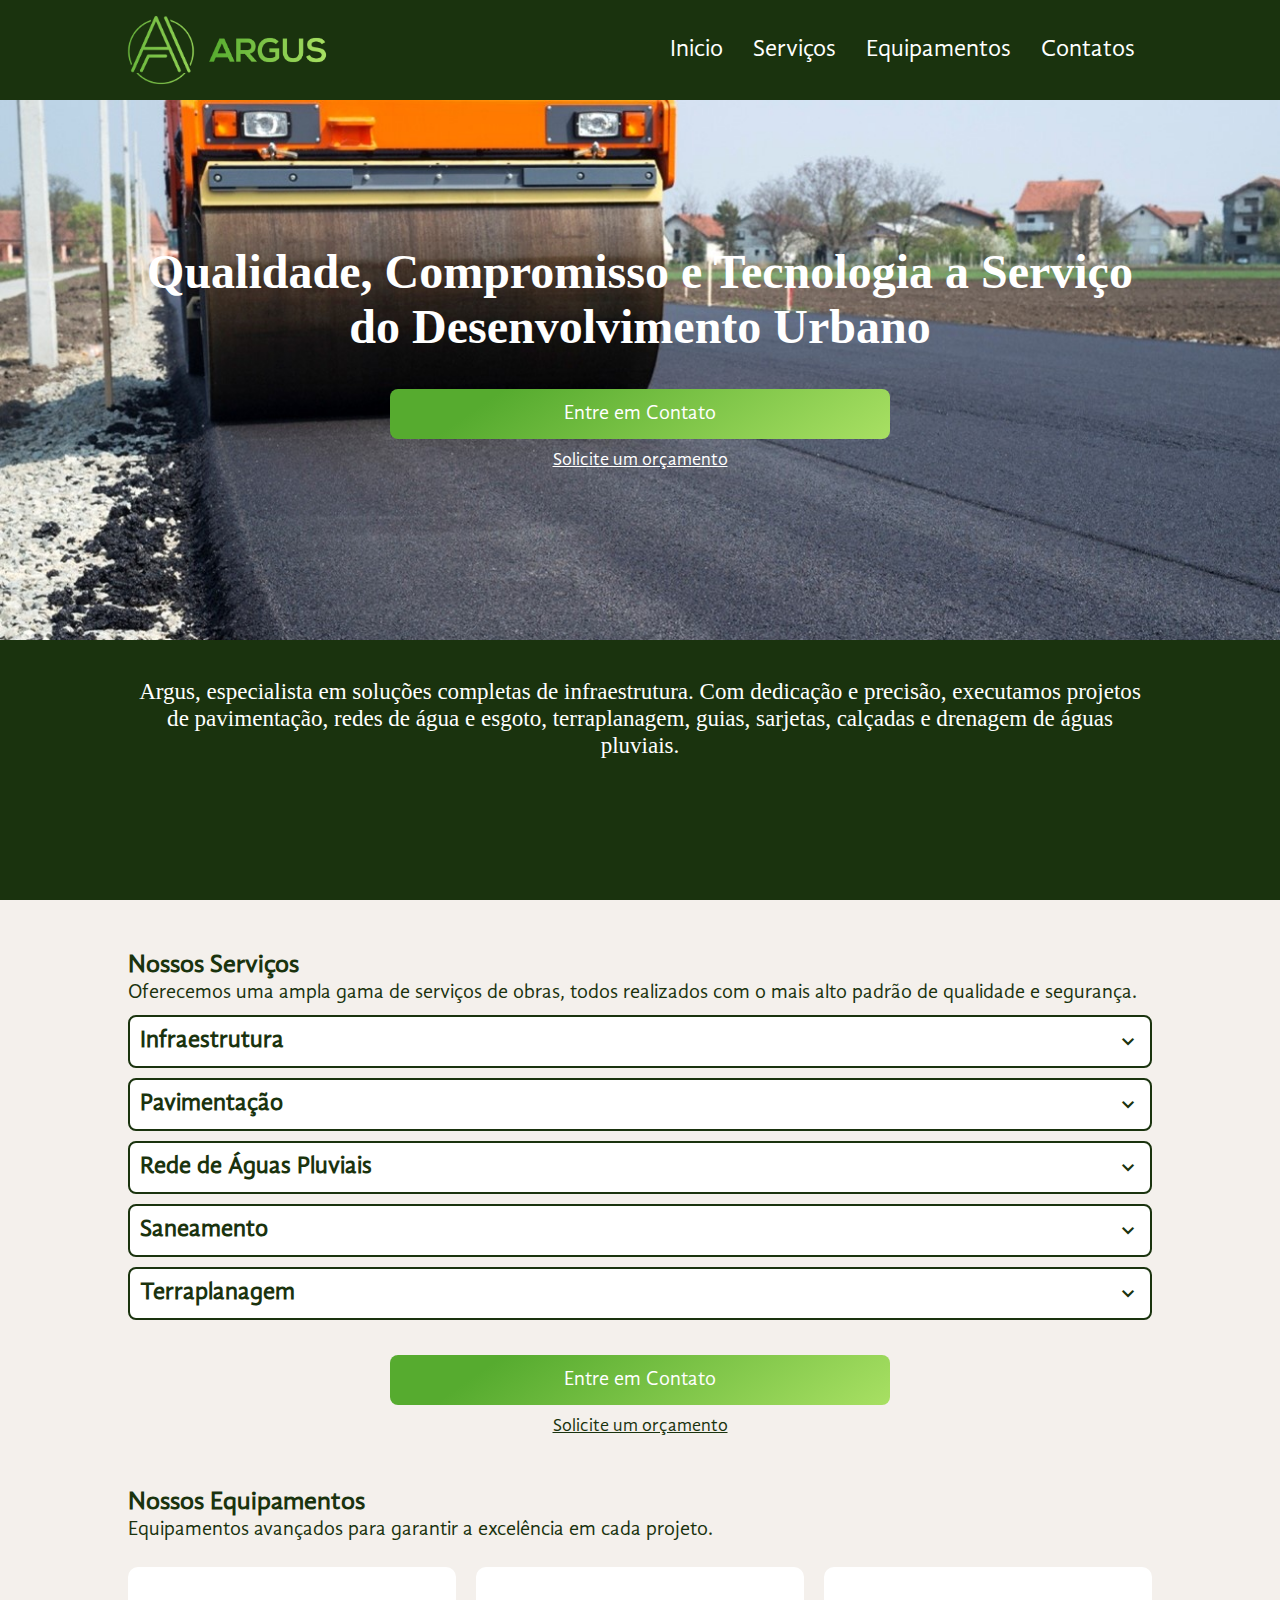
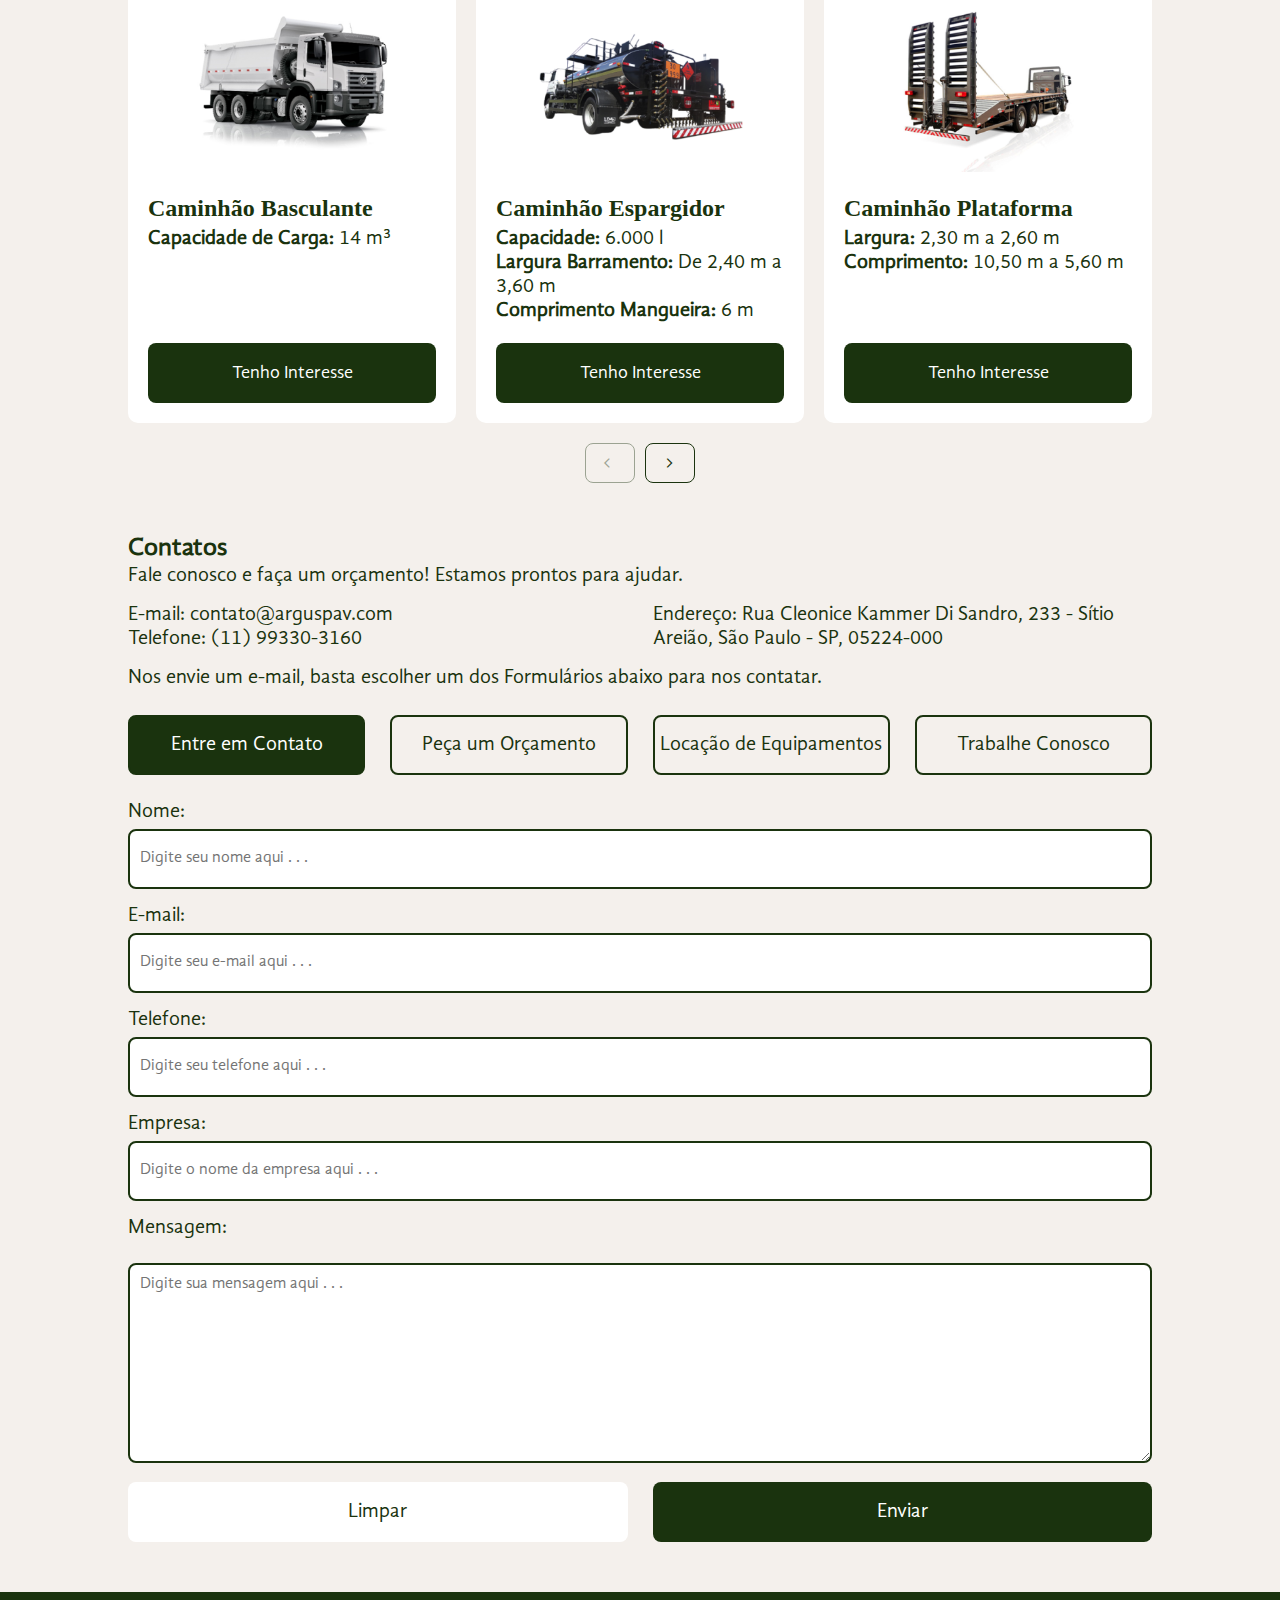
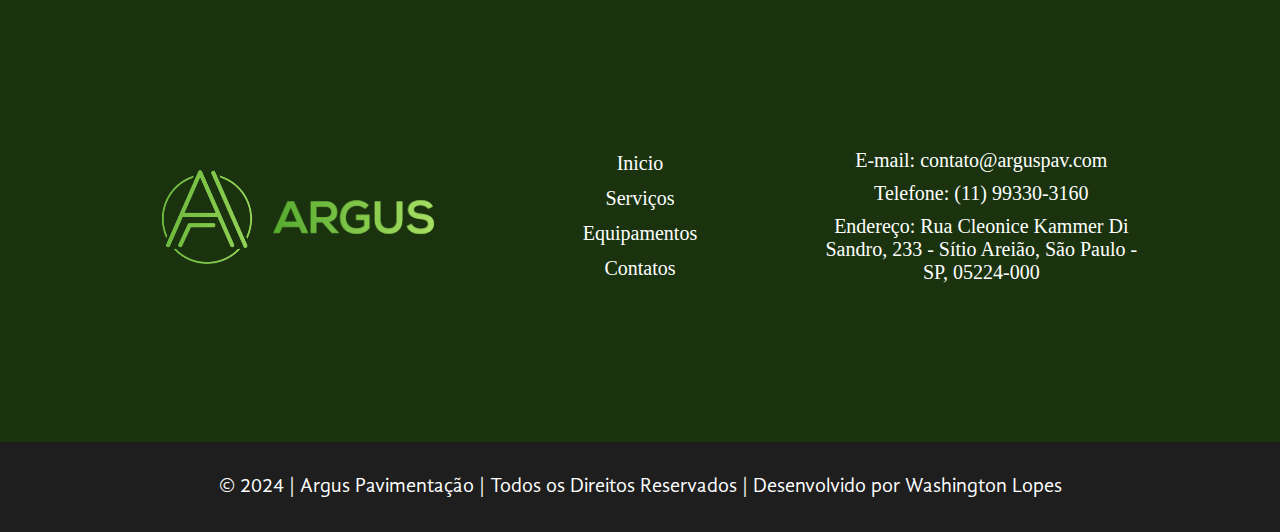
<file: index.html>
<!DOCTYPE html>
<html lang="pt-BR">
<head>
    <meta charset="UTF-8">
    <meta name="viewport" content="width=device-width, initial-scale=1.0">
    <meta http-equiv="X-UA-Compatible" content="IE=edge">

    <meta name="description" content="A Argus é referência em infraestrutura, pavimentação e saneamento. Executamos projetos de terraplanagem, drenagem e redes de água e esgoto com eficiência, segurança e qualidade.">
    <meta name="keywords" content="infraestrutura, pavimentação, saneamento, terraplanagem, drenagem, redes de esgoto, águas pluviais, construção civil, engenharia, Argus, obras de infraestrutura">

    <meta property="og:title" content="Argus - Referência em Infraestrutura, Pavimentação e Saneamento">
    <meta property="og:description" content="Descubra as soluções completas da Argus para infraestrutura, pavimentação e saneamento. Projetos realizados com excelência em terraplanagem, drenagem e redes de água e esgoto.">
    <meta property="og:image" content="https://github.com/arguspav/Page/blob/main/source/images/branding/logo.png?raw=true">
    <meta property="og:url" content="https://www.arguspav.com">
    <meta property="og:type" content="website">

    <meta name="twitter:card" content="summary_large_image">
    <meta name="twitter:title" content="Argus - Referência em Infraestrutura, Pavimentação e Saneamento">
    <meta name="twitter:description" content="Descubra as soluções completas da Argus para infraestrutura, pavimentação e saneamento. Projetos realizados com excelência em terraplanagem, drenagem e redes de água e esgoto.">
    <meta name="twitter:image" content="https://github.com/arguspav/Page/blob/main/source/images/branding/logo.png?raw=true">

    <title>Argus</title>
    <link rel="icon" href="https://github.com/arguspav/Page/blob/main/source/images/branding/icone-verde-transparente.png?raw=true" type="image/png" sizes="16x16">
    
    <link rel="stylesheet" href="source/css/home.css">

    <link rel="stylesheet" href="https://fonts.googleapis.com/css2?family=Material+Symbols+Outlined:opsz,wght,FILL,GRAD@24,400,0,0" />
    <link rel="stylesheet" href="https://fonts.googleapis.com/css2?family=Material+Symbols+Outlined:opsz,wght,FILL,GRAD@20..48,100..700,0..1,-50..200" />

    <script type="application/ld+json">
        {
          "@context": "https://schema.org",
          "@type": "Organization",
          "name": "Argus",
          "url": "https://www.arguspav.com",
          "logo": "https://www.arguspav.com/source/images/branding/logo.png",
          "contactPoint": {
            "@type": "ContactPoint",
            "telephone": "+5511993303160",
            "contactType": "Customer Service"
          }
        }
    </script>

</head>
<body>
    <header>
        <div class="container-header">
            <div class="imgs-header">
                <img src="./source/images/branding/icone-verde-transparente.png" alt="Icone Logo Argus">
                <img src="./source/images/branding/texto-verde-transparente.png" alt="Texto Logo Argus">
            </div>
            <ul class="list-header">
                <li><a href="#home" onclick="menuToggle()">Inicio</a></li>
                <li><a href="#services" onclick="menuToggle()">Serviços</a></li>
                <li><a href="#equipment" onclick="menuToggle()">Equipamentos</a></li>
                <li><a href="#contacts" onclick="menuToggle()">Contatos</a></li>
            </ul>
            <span id="menu-open" onclick="menuToggle()"
                class="icon-menu-active icon-menu material-symbols-outlined">menu</span>
            <span id="menu-close" onclick="menuToggle()" class="icon-close material-symbols-outlined">close</span>
        </div>
    </header>
    <section id="home">
        <div class="container-home">
            <div id="img-home" class="img-home img1">
                <h1>Qualidade, Compromisso e Tecnologia a Serviço do Desenvolvimento Urbano</h1>
                <div class="btns-contact">
                    <button class="btn-contact" onclick="contato()">Entre em Contato</button>
                    <a class="link-form-budget" onclick="orcamento()">Solicite um orçamento</a>
                </div>
            </div>
            <p>
                Argus, especialista em soluções completas de infraestrutura. Com dedicação e precisão, executamos projetos de pavimentação, redes de água e esgoto, terraplanagem, guias, sarjetas, calçadas e drenagem de águas pluviais.
            </p>
        </div>
    </section>
    <section id="services">
        <h2>Nossos Serviços</h2>
        <p>Oferecemos uma ampla gama de serviços de obras, todos realizados com o mais alto padrão de qualidade e segurança.</p>
        <div class="services-acordion">
            <div class="accordion" onclick="toggleAccordion(this)">
                <div class="accordion-head">
                    <span>Infraestrutura</span>
                    <span class="icon-arrow material-symbols-outlined">keyboard_arrow_down</span>
                </div>
                <p class="accordion-body">
                    Infraestrutura é composta por guias, sarjetas e calçadas que desempenham funções essenciais na organização e funcionalidade do espaço urbano.
                </p>
            </div>
            <div class="accordion" onclick="toggleAccordion(this)">
                <div class="accordion-head">
                    <span>Pavimentação</span>
                    <span class="icon-arrow material-symbols-outlined">keyboard_arrow_down</span>
                </div>
                <p class="accordion-body">
                    A pavimentação asfáltica consiste na aplicação de camadas de asfalto sobre vias e estradas para garantir uma superfície lisa e durável. O asfalto é amplamente utilizado para ser resistente, de fácil manutenção e para melhorar a aderência dos veículos, aumentando a segurança e a qualidade das rodovias e áreas urbanas.
                </p>
            </div>
            <div class="accordion" onclick="toggleAccordion(this)">
                <div class="accordion-head">
                    <span>Rede de Águas Pluviais</span>
                    <span class="icon-arrow material-symbols-outlined">keyboard_arrow_down</span>
                </div>
                <p class="accordion-body">
                    A rede de águas pluviais é responsável por coletar, conduzir e escoar a água da chuva de forma eficiente, prevenindo alagamentos e erosões. Composta por canaletas, tubulações, bocas de lobo e outros dispositivos.
                </p>
            </div>
            <div class="accordion" onclick="toggleAccordion(this)">
                <div class="accordion-head">
                    <span>Saneamento</span>
                    <span class="icon-arrow material-symbols-outlined">keyboard_arrow_down</span>
                </div>
                <p class="accordion-body">
                    O saneamento envolve a construção de redes de água potável, esgoto e drenagem, além do manejo de resíduos. Seu objetivo é melhorar a infraestrutura para prevenir doenças e garantir a saúde.
                </p>
            </div>
            <div class="accordion" onclick="toggleAccordion(this)">
                <div class="accordion-head">
                    <span>Terraplanagem</span>
                    <span class="icon-arrow material-symbols-outlined">keyboard_arrow_down</span>
                </div>
                <p class="accordion-body">
                    A terraplanagem é o processo de preparação e nivelamento do solo para a construção de estruturas como estradas, edifícios e outros projetos de infraestrutura. Ela envolve atividades como escavação, corte, aterro e compactação do terreno, a fim de garantir uma base estável e uniforme para o desenvolvimento das obras.
                </p>
            </div>
        </div>
        
        <div class="btns-contact">
            <button class="btn-contact" onclick="contato()">Entre em Contato</button>
            <a class="link-form-budget dark" onclick="orcamento()">Solicite um orçamento</a>
        </div>
    </section>
    <section id="equipment" class="carousel">
        <h2>Nossos Equipamentos</h2>
        <p>Equipamentos avançados para garantir a excelência em cada projeto.</p>
        <div class="carousel-inner">
            <div class="item">
                <img src="./source/images/equipaments/caminhaoBasculante.png">
                <div>
                    <h3>Caminhão Basculante</h3>
                    <p><strong>Capacidade de Carga:</strong> 14 m³</p>
                </div>
                <button onclick="locacao()">Tenho Interesse</button>
            </div>
            <div class="item">
                <img src="./source/images/equipaments/caminhao-espargidor.png">
                <div>
                    <h3>Caminhão Espargidor</h3>
                    <p><strong>Capacidade: </strong>6.000 l</p>
                    <p><strong>Largura Barramento: </strong>De 2,40 m a 3,60 m</p>
                    <p><strong>Comprimento Mangueira: </strong>6 m</p>
                </div>
                <button onclick="locacao()">Tenho Interesse</button>
            </div>
            <div class="item">
                <img src="./source/images/equipaments/caminhaoPlataforma.png">
                <div>
                    <h3>Caminhão Plataforma</h3>
                    <p><strong>Largura:</strong> 2,30 m a 2,60 m</p>
                    <p><strong>Comprimento:</strong> 10,50 m a 5,60 m</p>
                </div>
                <button onclick="locacao()">Tenho Interesse</button>
            </div>
            <div class="item">
                <img src="./source/images/equipaments/CavaloMecanico.png">
                <div>
                    <h3>Cavalo Mecânico</h3>
                </div>
                <button onclick="locacao()">Tenho Interesse</button>
            </div>
            <div class="item">
                <img src="./source/images/equipaments/escavadeira21t.png">
                <div>
                    <h3>Escavadeira de 21t</h3>
                    <p><strong>Peso Operacional: </strong>21.500 kg</p>
                    <p><strong>Tamanho da Caçamba: </strong>0,47 a 1,34 m³</p>
                </div>
                <button onclick="locacao()">Tenho Interesse</button>
            </div>
            <div class="item">
                <img src="./source/images/equipaments/fresadora.png">
                <div>
                    <h3>Fresadora de Asfalto</h3>
                    <p><strong>Peso Operacional: </strong>13.600 kg</p>
                    <p><strong>Largura de Fresagem: </strong>1.000 mm</p>
                    <p><strong>Profundidade de Fresagem Máx.: </strong>200mm</p>
                </div>
                <button onclick="locacao()">Tenho Interesse</button>
            </div>
            <div class="item">
                <img src="./source/images/equipaments/maquina-termofusao.png">
                <div>
                    <h3>Máquina de Solda de Termofusão</h3>
                    <p><strong>Motor: </strong>Elétrico/Hidráulico</p>
                    <p><strong>Gama de Diâmetro: </strong>90 a 315 mm</p>
                    <p><strong>Material de Solda: </strong>PE, PP e PVD</p>
                </div>
                <button onclick="locacao()">Tenho Interesse</button>
            </div>
            <div class="item">
                <img src="./source/images/equipaments/maquina-eletrofusao.png">
                <div>
                    <h3>Máquina de Solda de Eletrofusão</h3>
                    <p><strong>Motor:</strong> Elétrico</p>
                    <p><strong>Gama de Diâmetro:</strong> 20 a 1.200 mm</p>
                    <p><strong>Material de Solda:</strong> PE, PP</p>
                </div>
                <button onclick="locacao()">Tenho Interesse</button>
            </div>
            <div class="item">
                <img src="./source/images/equipaments/minipa.png">
                <div>
                    <h3>Minicarregadeira</h3>
                    <p><strong>Peso de Operacional: </strong>3.580 kg</p>
                    <p><strong>Implementos: </strong>Fresadora de Asfalto e Vassoura Mecânica.</p>
                </div>
                <button onclick="locacao()">Tenho Interesse</button>
            </div>
            <div class="item">
                <img src="./source/images/equipaments/mini-escavadeira.png">
                <div>
                    <h3>Mini Escavadeira</h3>
                    <p><strong>Peso de Operacional: </strong>3.765 kg</p>
                    <p><strong>Implementos: </strong>Engate Rápido, Compactador de Solo, Rompedor Hidráulico e Perfuratriz.</p>
                </div>
                <button onclick="locacao()">Tenho Interesse</button>
            </div>
            <div class="item">
                <img src="./source/images/equipaments/rolo-compactador.png">
                <div>
                    <h3>Rolo Compactador Combinado</h3>
                    <p><strong>Peso Operacional: </strong>7.000 kg</p>
                    <p><strong>Largura de Compactação: </strong>1.680 m</p>
                    <p><strong>Finalidade: </strong>Asfalto</p>
                </div>
                <button onclick="locacao()">Tenho Interesse</button>
            </div>
            <div class="item">
                <img src="./source/images/equipaments/roloCompactador.png">
                <div>
                    <h3>Rolo Compactador Chapa</h3>
                    <p><strong>Peso Operacional:</strong> 1.335 kg</p>
                    <p><strong>Largura de Compactação:</strong> 900 mm</p>
                </div>
                <button onclick="locacao()">Tenho Interesse</button>
            </div>
        </div>        
        <div class="btns">
            <button class="btn prev material-symbols-outlined" onclick="prevSlide()">arrow_back_ios</button>
            <button class="btn next material-symbols-outlined" onclick="nextSlide()">arrow_forward_ios</button>
        </div>
    </section>
    <section id="contacts">
        <h2>Contatos</h2>
        <p>Fale conosco e faça um orçamento! Estamos prontos para ajudar.</p>
        <div class="contacts">
            <div class="contact-item">
                <p>E-mail: contato@arguspav.com</p>
                <p>Telefone: (11) 99330-3160</p>
            </div>
            <p class="contact-item">Endereço: Rua Cleonice Kammer Di Sandro, 233 - Sítio Areião, São Paulo - SP, 05224-000</p>
        </div>
        <p>Nos envie um e-mail, basta escolher um dos Formulários abaixo para nos contatar.</p>
        <div class="options-form">
            <div class="opt-selection" id="contato" onclick="toggleClass(this)">Entre em Contato</div>
            <div id="orcamento" onclick="toggleClass(this)">Peça um Orçamento</div>
            <div id="locacao" onclick="toggleClass(this)">Locação de Equipamentos</div>
            <div id="trabalhe-conosco" onclick="toggleClass(this)">Trabalhe Conosco</div>
        </div>
        <form id="form-contato" class="form-contato">
            <label for="nome_contato">Nome:</label>
            <input type="text" id="nome_contato" name="nome" class="input-contato" placeholder="Digite seu nome aqui . . ." required maxlength="100"><br>
        
            <label for="email_contato">E-mail:</label>
            <input type="email" id="email_contato" name="email" class="input-contato" placeholder="Digite seu e-mail aqui . . ." required maxlength="150"><br>
        
            <label for="telefone_contato">Telefone:</label>
            <input type="tel" id="telefone_contato" name="telefone" class="input-contato" placeholder="Digite seu telefone aqui . . ." required maxlength="15" oninput="mascaraTelefone(this)"><br>
        
            <label for="empresa_contato">Empresa:</label>
            <input type="text" id="empresa_contato" name="empresa" class="input-contato" placeholder="Digite o nome da empresa aqui . . ." maxlength="150"><br>
        
            <input type="hidden" id="assunto_contato" name="subject" class="input-contato" value="CONTATO VIA WEBSITE" required>
        
            <label for="mensagem_contato">Mensagem:</label><br>
            <textarea id="mensagem_contato" name="mensagem" class="textarea-orcamento" placeholder="Digite sua mensagem aqui . . ." required maxlength="1500"></textarea><br>
        
            <div class="btns-form">
                <button type="reset">Limpar</button>
                <button type="submit" class="btn-contato">Enviar</button>
            </div>
        </form>
        
        <form id="form-orcamento" class="form-orcamento form-selection">
            <label for="nome_orcamento">Nome:</label>
            <input type="text" id="nome_orcamento" name="nome" class="input-orcamento" placeholder="Digite seu nome aqui . . ." required maxlength="100"><br>
        
            <label for="cargo_orcamento">Cargo:</label>
            <input type="text" id="cargo_orcamento" name="cargo" class="input-orcamento" placeholder="Digite seu cargo aqui . . ." required maxlength="100"><br>
        
            <label for="razao_social_orcamento">Razão Social:</label>
            <input type="text" id="razao_social_orcamento" name="razao_social" class="input-orcamento" placeholder="Digite a razão social da empresa aqui . . ." required maxlength="150"><br>
        
            <label for="cnpj_orcamento">CNPJ:</label>
            <input type="text" id="cnpj_orcamento" name="cnpj" class="input-orcamento" placeholder="Digite o CNPJ aqui . . ." required pattern="^\d{2}\.\d{3}\.\d{3}/\d{4}-\d{2}$" maxlength="18"><br>
        
            <label for="telefone_orcamento">Telefone:</label>
            <input type="tel" id="telefone_orcamento" name="telefone" class="input-orcamento" placeholder="Digite seu telefone aqui . . ." required maxlength="15" oninput="mascaraTelefone(this)"><br>
        
            <label for="email_orcamento">E-mail:</label>
            <input type="email" id="email_orcamento" name="email" class="input-orcamento" placeholder="Digite seu e-mail aqui . . ." required maxlength="150"><br>
        
            <label for="mensagem_orcamento">Mensagem:</label>
            <textarea id="mensagem_orcamento" name="mensagem" class="textarea-orcamento" placeholder="Digite sua mensagem aqui . . ." required maxlength="500"></textarea><br>
        
            <div class="btns-form">
                <button type="reset">Limpar</button>
                <button type="submit" class="btn-contato">Enviar</button>
            </div>
        </form>
        
        <form id="form-locacao" class="form-locacao form-selection">
            <label for="nome_locacao">Nome:</label>
            <input type="text" id="nome_locacao" name="nome" class="input-locacao" placeholder="Digite seu nome aqui . . ." required maxlength="100"><br>
        
            <label for="telefone_locacao">Telefone:</label>
            <input type="tel" id="telefone_locacao" name="telefone" class="input-locacao" placeholder="Digite seu telefone aqui . . ." required maxlength="15" oninput="mascaraTelefone(this)"><br>
        
            <label for="email_locacao">E-mail:</label>
            <input type="email" id="email_locacao" name="email" class="input-locacao" placeholder="Digite seu e-mail aqui . . ." required maxlength="150"><br>
        
            <label for="equipamento_locacao">Equipamento para locação:</label>
            <input type="text" id="equipamento_locacao" name="equipamento" class="input-locacao" placeholder="Digite o nome do equipamento aqui . . ." required maxlength="150"><br>
        
            <div class="btns-form">
                <button type="reset">Limpar</button>
                <button type="submit" class="btn-contato">Enviar</button>
            </div>
        </form>
        
        <form id="form-trabalhe-conosco" class="form-trabalhe-conosco form-selection">
            <h2>Oportunidades para Crescer e Fazer a Diferença.</h2>
        
            <label for="nome_trabalho">Nome:</label>
            <input type="text" id="nome_trabalho" name="nome" class="input-trabalho" placeholder="Digite seu nome aqui . . ." required maxlength="100"><br>
        
            <label for="data_nascimento_trabalho">Data de Nascimento:</label>
            <input type="date" id="data_nascimento_trabalho" name="data_nascimento" class="input-trabalho" required><br>
        
            <div class="labels-select">
                <div>
                    <label for="sexo_trabalho">Sexo:</label>
                    <select id="sexo_trabalho" name="sexo" class="input-trabalho" required>
                        <option value="masculino">Masculino</option>
                        <option value="feminino">Feminino</option>
                        <option value="outro">Outro</option>
                    </select>
                </div>
                <div>
                    <label for="estado_civil_trabalho">Estado Civil:</label>
                    <select id="estado_civil_trabalho" name="estado_civil" class="input-trabalho" required>
                        <option value="solteiro">Solteiro(a)</option>
                        <option value="casado">Casado(a)</option>
                        <option value="divorciado">Divorciado(a)</option>
                        <option value="viuvo">Viúvo(a)</option>
                    </select>
                </div>
            </div>
        
            <label for="linkedin_trabalho">Link para LinkedIn:</label>
            <input type="url" id="linkedin_trabalho" name="linkedin" class="input-trabalho" placeholder="Cole o link do seu perfil no LinkedIn aqui . . ." maxlength="200"><br>
        
            <label for="email_trabalho">E-mail:</label>
            <input type="email" id="email_trabalho" name="email" class="input-trabalho" placeholder="Digite seu e-mail aqui . . ." required maxlength="150"><br>
        
            <label for="telefone_trabalho">Telefone:</label>
            <input type="tel" id="telefone_trabalho" name="telefone" class="input-trabalho" placeholder="Digite seu telefone aqui . . ." required maxlength="15" oninput="mascaraTelefone(this)"><br>
        
            <label for="qualificacoes_trabalho">Resumo de Qualificações:</label>
            <textarea id="qualificacoes_trabalho" name="qualificacoes" class="textarea-trabalho" placeholder="Resuma suas qualificações aqui . . ." required maxlength="1500"></textarea><br>
        
            <label for="experiencias_trabalho">Resumo de Experiências:</label>
            <textarea id="experiencias_trabalho" name="experiencias" class="textarea-trabalho" placeholder="Resuma suas experiências aqui . . ." required maxlength="1500"></textarea><br>
        
            <label for="observacoes_trabalho">Observações:</label>
            <textarea id="observacoes_trabalho" name="observacoes" class="textarea-trabalho" placeholder="Digite suas observações aqui . . ." maxlength="1500"></textarea><br>
        
            <label for="file-upload">Anexe seu Currículo:</label>
            <input type="file" id="file-upload" name="file-upload" accept=".pdf" required><br>
        
            <div class="btns-form">
                <button type="reset">Limpar</button>
                <button type="submit" class="btn-contato">Enviar</button>
            </div>
        </form>     
    </section>
    <footer>
        <div class="footer-container">
            <div class="mobile-padding footer-logo">
                <img src="./source/images/branding/icone-verde-transparente.png" alt="Icone Logo Argus">
                <img src="./source/images/branding/texto-verde-transparente.png" alt="Texto Logo Argus">
            </div>
            <div class="mobile-padding footer-nav">
                <ul>
                    <li><a href="#home">Inicio</a></li>
                    <li><a href="#services">Serviços</a></li>
                    <li><a href="#equipment">Equipamentos</a></li>
                    <li><a href="#contacts">Contatos</a></li>
                </ul>
            </div>
            <div class="mobile-padding footer-contact">
                <ul>
                    <li>E-mail: contato@arguspav.com</li>
                    <li>Telefone: (11) 99330-3160</li>
                    <li>Endereço: Rua Cleonice Kammer Di Sandro, 233 - Sítio Areião, São Paulo - SP, 05224-000</li>
                </ul>
            </div>
        </div>
    </footer>
    <footer class="footer-rights">
        <p>© 2024 | Argus Pavimenta&ccedil;&atilde;o | Todos os Direitos Reservados | Desenvolvido por Washington Lopes</p>
    </footer>
    <script src="./source/scripts/emails/contato.js"></script>
    <script src="./source/scripts/emails/faca-orcamento.js"></script>
    <script src="./source/scripts/emails/locacao.js"></script>
    <script src="./source/scripts/emails/trabalhe-conosco.js"></script>
    <script src="./source/scripts/sendEmail.js"></script>
    <script src="./source/scripts/script.js"></script>
</body>
</html>
</file>
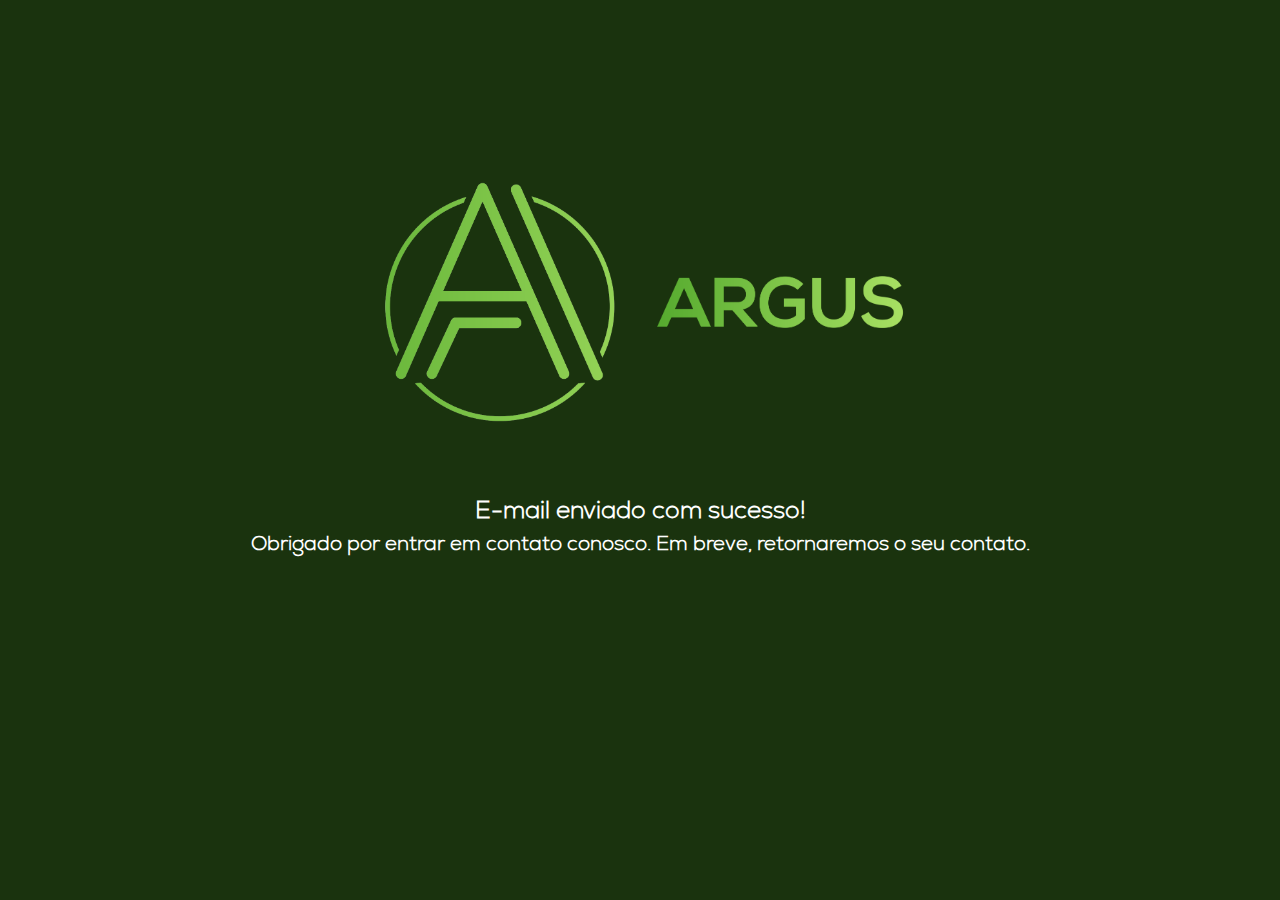
<file: sendConfirmation.html>
<!DOCTYPE html>
<html lang="pt-BR">
<head>
    <meta charset="UTF-8">
    <meta name="viewport" content="width=device-width, initial-scale=1.0">
    <title>Argus | E-mail Enviado!</title>
    <link rel="stylesheet" href="./source/css/sendConfirmation.css">
</head>
<body>
    <div class="imgs-header">
        <img src="./source/images/branding/icone-verde-transparente.png" alt="Icone Logo Argus">
        <img class="img2" src="./source/images/branding/texto-verde-transparente.png" alt="Texto Logo Argus">
    </div>
    <h1>E-mail enviado com sucesso!</h1>
    <h2>Obrigado por entrar em contato conosco. Em breve, retornaremos o seu contato.</h2>
</body>
</html>
</file>
<file: source/css/home.css>
@font-face {
    font-family: 'GandhiSans';
    src: url('../fonts/gandhi-sans/GandhiSans-Regular.otf') format('opentype'),
         url('../fonts/gandhi-sans/GandhiSans-Bold.otf') format('opentype'),
         url('../fonts/gandhi-sans/GandhiSans-Italic.otf') format('opentype'),
         url('../fonts/gandhi-sans/GandhiSans-BoldItalic.otf') format('opentype');
}

@font-face {
    font-family: 'Nexa';
    src: url('../fonts/nexa/Nexa-ExtraLight.ttf') format('truetype')
         url('../fonts/nexa/Nexa-Heavy.ttf') format('truetype'); 
}

* {
    box-sizing: border-box;
    padding: 0;
    margin: 0;
    list-style: none;
    text-decoration: none;
}

html {
    scroll-behavior: smooth 3;
}

body {
    background-color: #F4F0EC;
}

a {
    color: #ffffff;
    cursor: pointer;
}

header {
    background-color: #1A330E;
    display: flex;
    align-items: center;
    justify-content: center;
    position: fixed;
    z-index: 1000;
    left: 0;
    top: 0;
    width: 100vw;
}

.container-header {
    display: flex;
    align-items: center;
    justify-content: space-between;
    width: 80%;
    max-width: 1500px;
    height: clamp(80px, 10vw, 100px);
    margin-left: -15px;
}

.imgs-header {
    display: flex;
}

.imgs-header img {
    height: clamp(60px, 10vw, 80px);
}

.list-header {
    gap: clamp(5px, 2vw, 10px);
    display: flex;
}

.list-header li {
    font-size: clamp(18px, 2vw, 24px);
    font-family: GandhiSans;
    color: #ffffff;
}

.list-header li a {
    padding: clamp(5px, 1vw, 10px);
}

.list-header li a:hover {
    color: #A8E063;
}

#home {
    padding-top: clamp(80px, 10vw, 100px);
    background-color: #1A330E;
    height: 100%;
    min-height: 100vh;
}

.img-home {
    width: 100%;
    height: 100%;
    min-height: 60vh;
    display: flex;
    flex-direction: column;
    justify-content: center;
    align-items: center;
    background-size: cover;
    background-repeat: no-repeat;
    background-position: left;
    opacity: 1;
    animation: slide 4s infinite;
}

.img1 {
    background-image: url('../images/others/Imagem1.jpg');
    background-position: top;
}

.img3 {
    background-image: url('../images/others/Imagem3.jpg');
    background-position: center;
}

.img4 {
    background-image: url('../images/others/Imagem4.jpg');
    background-position: center;
}

.img-home h1 {
    font-family: Nexa;
    color: #ffffff;
    font-size: 48px;
    font-size: clamp(30px, 10vw, 48px);
    width: 80%;
    max-width: 1500px;
    text-align: center;
}

.btns-contact {
    margin: 25px auto;
    text-align: center;
    width: 80%;
    max-width: 500px;
    min-width: 300px;
}

@keyframes pulo {
    0%, 20%, 50%, 80%, 100% {
        transform: translateY(0);
    }
    40% {
        transform: translateY(-5px);
    }
    60% {
        transform: translateY(-2px);
    }
}

.btn-contact {
    animation: pulo 2s infinite;
    width: 100%;
    height: clamp(50px, 2vw, 60px);
    margin: 10px 0;
    font-family: GandhiSans;
    color: #ffffff;
    font-size: 20px;
    border: none;
    border-radius: 8px;
    text-align: center;
    background: #A8E063;
    background: linear-gradient(325deg, rgba(168,224,99,1) 0%, rgba(86,171,47,1) 80%);
}

.btn-contact:hover {
    transform: translateY(-5px);
    box-shadow: 0 4px 20px rgba(201, 255, 131, 0.705);
}

.link-form-budget {
    display: block;
    text-decoration: underline;
    font-family: GandhiSans;
    color: #ffffff;
    font-size: 18px;
}

.link-form-budget:hover {
    transform: translateY(2px);
}

.dark {
    color: #1A330E;
}

.container-home p {
    font-family: Nexa;
    font-weight: ExtraLigth;
    color: #ffffff;
    font-size: clamp(18px, 1.8vw, 32px);;
    width: 80%;
    max-width: 1500px;
    text-align: center;
    padding: clamp(20px, 3vw, 50px) 0;
    margin: 0 auto;
    z-index: 1000;
}

#equipment {
    scroll-margin-top: 120px;
}

#services {
    width: 80%;
    max-width: 1500px;
    margin: 50px auto;
    scroll-margin-top: 120px;
}

#services h2, .carousel h2 {
    font-family: GandhiSans;
    color: #1A330E;
    font-size: clamp(24px, 2vw, 32px);
    font-weight: bold;
}

#services p, .carousel p {
    font-family: GandhiSans;
    color: #1A330E;
    font-size: clamp(16px, 2vw, 20px);
}

.services-acordion {
    width: 100%;
}

.accordion {
    background-color: #FFFFFF;
    border: 2px solid #1A330E;
    border-radius: 8px;
    margin: 10px 0;
    padding: 10px;
    cursor: pointer;
}

.accordion-head {
    border: none;
    background-color: transparent;
    font-family: GandhiSans;
    color: #1A330E;
    font-size: clamp(20px, 2vw, 24px);
    font-weight: bold;
    display: flex;
    align-items: center;
    justify-content: space-between;
}

.accordion-body {
    text-align: justify;
    display: none;
    font-size: clamp(18px, 2vw, 24px);
}

.body-active {
    display: block;
    transition: 1s linear;
}

.icon-arrow-active {
    transform: rotate(180deg);
}

.carousel {
    width: 100%;
}

.carousel h2, .carousel p {
    width: 80%;
    max-width: 1500px;
    margin: 0 auto;
}

.carousel-inner {
    display: flex;
    margin: clamp(15px, 2vw, 25px) auto 0 auto;
    transition: transform 0.5s ease;
    width: 80%;
    max-width: 1500px;
    gap: 20px;
}

.item {
    position: relative;
    padding: 20px;
    width: 100%;
    border-radius: 10px;
    background-color: white;
    text-align: center;
}

.item:hover {
    transform: translateY(-5px);
    box-shadow: 0 4px 20px rgba(0, 0, 0, 0.2);
}

.item div {
    width: 100%;
    min-height: 120px;
    text-align: left;
    font-family: GandhiSans;
    color: #1A330E;
    font-size: 18px;
}

.item div h3, .item div p {
    margin: 0;
    font-size: clamp(16px, 2vw, 20px);
}

.item div h3 {
    font-size: clamp(20px, 2vw, 24px);
    margin-bottom: 5px;
    font-family: Nexa;
    font-weight: ExtraLigth;
}

.item div p {
    width: 100%;
}

.item div {
    margin-bottom: clamp(70px, 10vw, 80px);;
}

.item button {
    width: calc(100% - 40px);
    height: clamp(50px, 10vw, 60px);
    position: absolute;
    bottom: 20px;
    left: 20px;
    border: none;
    border-radius: 8px;
    background-color: #1A330E;
    font-family: GandhiSans;
    color: #ffffff;
    font-size: 18px;
}

.item button:hover {
    background-color: #FFFFFF;
    color: #1A330E;
    border: 2px solid #1A330E;
} 

.item img {
    width: 85%;
}

.btns {
    margin: 20px auto;
    display: flex;
    justify-content: center;
    gap: 10px;
}

.btn {
    width: 50px;
    height: 40px;
    border-radius: 8px;
    border: none;
    background-color: transparent;
    color: #1A330E;
    border: 1px solid #1A330E;
    font-weight: bold;
    text-align: center;
    align-items: center;
    font-size: 12px !important;
}

.button-disabled {
    opacity: 0.4;
}

.btn:hover {
    background-color: #1A330E;
    color: #FFFFFF;
}

#contacts {
    width: 80%;
    max-width: 1500px;
    margin: 50px auto;
    scroll-margin-top: 100px;
}

#contacts h2 {
    font-family: GandhiSans;
    color: #1A330E;
    font-size: clamp(24px, 2vw, 32px);
    font-weight: bold;
}

#contacts p {
    font-family: GandhiSans;
    color: #1A330E;
    font-size: clamp(16px, 2vw, 20px);
}

.contacts {
    gap: 25px;
    margin: clamp(10px, 2vw, 15px) 0;
    display: flex;
    width: 100%;
}

.contact-item {
    width: 50%;
}

.options-form {
    margin: 25px 0;
    width: 100%;
    display: flex;
    gap: 25px;
}

.options-form div {
    width: 100%;
    height: 60px;
    border-radius: 8px;
    background-color: transparent;
    color: #1A330E;
    font-family: GandhiSans;
    color: #1A330E;
    font-size: 20px;
    border: 2px solid #1A330E;
    display: flex;
    justify-content: center;
    align-items: center;
}

.options-form div:hover {
    background-color: #1A330E;
    color: #FFFFFF;
    transform: translateY(-5px);
    box-shadow: 0 4px 20px rgba(0, 0, 0, 0.2);
}

.opt-selection {
    background-color: #1A330E !important;
    color: #FFFFFF !important;
}

.form-contato, label {
    display: block;
    margin: 0;
    padding: 0;
    
}

label {
    font-family: GandhiSans;
    color: #1A330E;
    font-size: clamp(16px, 2vw, 20px);
    margin: 15px 0 5px 0; 
}

input, textarea {
    width: 100%;
    height: 60px;
    border-radius: 8px;
    border: 2px solid #1A330E;
    outline: none;
    padding: 10px;
    font-family: GandhiSans;
    color: #1A330E;
    font-size: 16px;
}

#file-upload {
    background-color: #FFFFFF;
    height: 100%;
}

input[type="file"]::-webkit-file-upload-button {
    display: none;
}

input[type="file"]:before {
    content: "Escolher Arquivo";
    display: inline-block;
    background-color: #1A330E;
    color: white;
    padding: 10px 20px;
    border-radius: 5px;
    cursor: pointer;
    text-align: center;
    margin-right: 10px;
}

textarea {
    height: 200px;
}

.btns-form {
    display: flex;
    width: 100%;
    gap: 25px;
    margin: 15px 0;
}

.btns-form button {
    width: 100%;
    height: 60px;
    background-color: #FFFFFF;
    border: none;
    font-family: GandhiSans;
    color: #1A330E;
    font-size: 20px;
    border-radius: 8px;
}

.btn-contato {
    background-color: #1A330E !important;
    color: #FFFFFF !important;
}

button:disabled {
    opacity: 0.5;
    cursor: not-allowed;
}

.labels-select {
    display: flex;
    gap: 15px;
    width: 100%;
}

.labels-select div {
    width: 100%;
}

.labels-select div select {
    width: 100%;
    height: 60px;
    outline: none;
    padding: 10px;
    font-family: GandhiSans;
    color: #1A330E;
    font-size: 16px;
    border-radius: 8px;
    border: 2px solid;
}

.form-selection {
    display: none;
}

footer {
    background-color: #1A330E;
    color: #FFFFFF;
    width: 100%;
    height: 50vh;
    display: flex;
    justify-content: center;
    align-items: center;
}

.footer-container {
    display: flex;
    width: 80%;
    max-width: 1500px;
    margin: 50px auto;
    padding: 0;
    align-items: center;
    justify-content: space-between;
}

.footer-container > div {
    width: 100%;
}

.footer-logo {
    width: 200px;
    display: flex;
    align-items: center;
    justify-content: center;
}

.footer-logo > img {
    height: clamp(100px, 10vw, 110px);
    
}

.footer-nav {
    padding: 0;
}

.footer-nav ul li { 
    margin: 10px 0;
}

.footer-nav ul li a {
    font-family: Nexa;
}

.footer-contact ul li, .footer-nav ul li {
    text-align: center;
    font-family: GandhiSans;
    font-size: 20px;
}

.footer-contact ul li {
    font-size: 20px;
    margin: 10px 0;
    font-family: Nexa;
}

.footer-nav li a:hover {
    color: #A8E063;
}

.footer-rights {
    background-color: #1E1E1E;
    width: 100%;
    height: 10vh;
}

.footer-rights p {
    width: 80%;
    max-width: 1500px;
    font-family: GandhiSans;
    color: #FFFFFF;
    font-size: clamp(16px, 2vw, 20px);
    margin: 0 auto;
    text-align: center;
}

#construction {
    width: 80%;
    max-width: 1500px;
    margin: 50px auto 50px auto; 
    scroll-margin-top: 120px;
}

#construction h2 {
    margin-top: 50px;
    font-family: GandhiSans;
    color: #1A330E;
    font-size: clamp(24px, 2vw, 32px);
    font-weight: bold;
}

#construction h3 {
    font-family: GandhiSans;
    color: #1A330E;
    font-size: clamp(20px, 2vw, 24px);
    font-weight: bold;
}

#construction p {
    font-family: GandhiSans;
    color: #1A330E;
    font-size: clamp(16px, 2vw, 20px);
}

.section-construction {
    margin: 20px 0 50px 0;
}

.section-construction hr {
    margin-top: 10px;
}

.section-construction p {
    margin-bottom: 20px;
    text-align: justify;
}

.section-construction div {
    display: flex;
    justify-content: space-between;
}

.section-construction > div > img {
    width: 30%;
    border-radius: 8px;
}

.icon-menu, .icon-close {
    display: none !important;
    color: #ffffff;
    font-size: 40px !important;
}

@media (max-width: 850px) { 
    .icon-close-active {
        display: block !important;
    }

    .icon-menu-active {
        display: block !important;
    }

    .list-header {
        display: none;
    }

    .mobile-list {
        display: flex;
        position: fixed;
        width: 100%;
        height: 100%;
        top: 0;
        left: 0;
        z-index: -10;
        background-color: #1A330E;
        justify-content: center;
        align-items: center;
        flex-direction: column;
    }

    .mobile-list li a {
        font-size: 25px;
        margin: 3px;
        padding: 5px;
    }

    .options-form {
        margin: 10px 0;
        gap: 0px;
    }

    .options-form div {
        margin: 5px 0;
        height: clamp(50px, 2vw, 60px);
    }

    input {
        height: 50px;
    }

    label {
        margin: 10px 0 2px 0; 
    }

    .btns-form buttom {
        height: 50px;
    }

    .footer-logo > img {
        display: block;
        margin: 0 auto;
    }

    .footer-logo {
        display: block;
        width: 100%;
    }

    .footer-container > div{
        padding: 0 10px;
    }
}

@media (max-width: 700px) {
        
    .options-form {
        display: block;
    }

    .options-form div {
        margin-top: 10px;
    }

    .btns-form {
        display: block;
    }

    .btns-form button {
        margin-top: 10px;
    }

    footer {
        height: 100%;
    }

    .footer-container {
        display: block;
    }

    .footer-nav {
        margin: 25px 0;
    }

    .footer-rights {
        height: 100px;
    }

    .contacts {
        display: block;
    }

    .contact-item {
        margin-top: 10px;
        width: 100%;
    }

    .mobile {
        display: none;
    }

    .section-construction div img {
        width: 100%;
    }
}

@media (max-width: 500px) {
    .container-header, .img-home h1, .container-home p, #services, .carousel h2, .carousel p, .carousel-inner, #contacts, .footer-container, .footer-rights p, #construction {
        width: 85%;
    }
    
}
</file>
<file: source/css/sendConfirmation.css>
@font-face {
    font-family: 'Nexa';
    src: url('../fonts/nexa/Nexa-ExtraLight.ttf') format('truetype')

}

* {
    box-sizing: border-box;
    padding: 0;
    margin: 0;
    text-align: center;
    font-family: Nexa;
}

body {
    background-color: #1A330E;
    color: #FFFFFF;
    font-family: Nexa;
    display: flex;
    justify-content: center;
    align-items: center;
    flex-direction: column;
    width: 100vw;
    height: 80vh;
}

div {
    display: flex;
    justify-content: center;
    align-items: center;
}

img {
    width: 80%;
    max-width: 280px;
}

h1 {
    margin-top: 50px;
    font-size: 24px;
    width: 80%;
    max-width: 500px;
}

h2 {
    font-size: 20px;
    width: 80%;
}

@media (max-width: 700px) {
    div {
        display: block;
    }

    .img2 {
        margin-top: -50px;
    }
}
</file>
